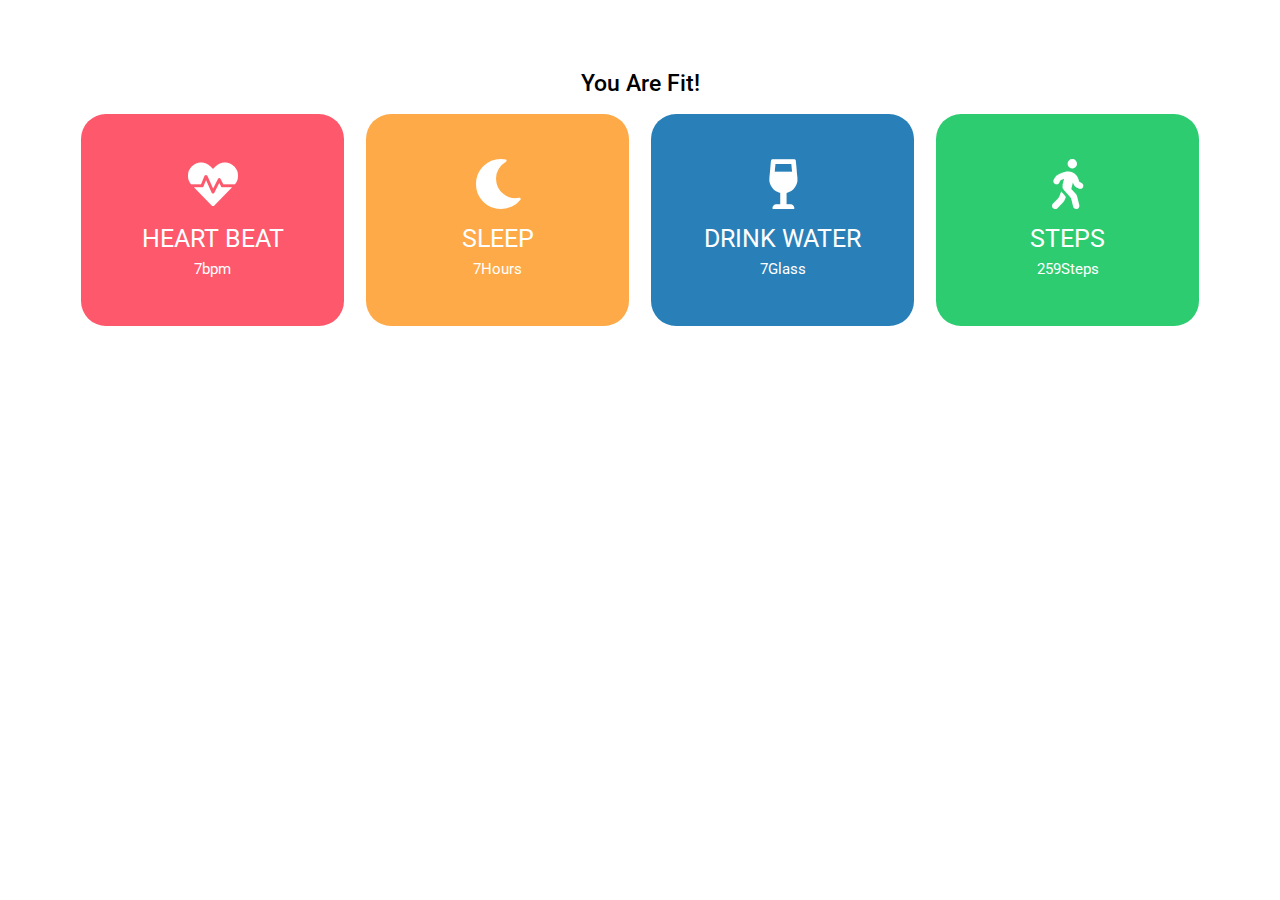
<file: Health App Basic/index.html>
<!DOCTYPE html>
<html lang="en">
<head>
    <meta charset="utf-8">
    <meta http-equiv="X-UA-Compatible" content="IE=edge">
    <meta name="viewport" content="width=device-width, initial-scale=1">
    <link rel="shortcut icon" href="img/favicon.png">
    <title>Healthy Heart</title>
    <link href="https://fonts.googleapis.com/css2?family=Roboto:wght@400;500&display=swap" rel="stylesheet">
    <link href="css/style.css" rel="stylesheet">
    <link rel="stylesheet" href="https://cdnjs.cloudflare.com/ajax/libs/font-awesome/5.15.4/css/all.min.css"/>

</head>

<body>

        <div id="tracking_area">
            <div class="inner_tracking title">
                <h2 class="health">How are you Feeling</h2>
            </div>
            <div class="inner_tracking main">
                <div class="child_tracking">
                    <i class="fas fa-heartbeat"></i>
                    <h5>Heart Beat</h5>
                    <p><spa class="counter" data-target="75"> 0 </spa>bpm</p>
                </div>
                <div class="child_tracking">
                    <i class="fas fa-moon"></i>
                    <h5>Sleep</h5>
                    <p><spa class="counter" data-target="8"> 0 </spa>Hours</p>
                </div>
                <div class="child_tracking">
                    <i class="fas fa-wine-glass-alt"></i>
                    <h5>Drink Water</h5>
                    <p><spa class="counter" data-target="10"> 0 </spa>Glass</p>
                </div>
                <div class="child_tracking">
                    <i class="fas fa-walking"></i>
                    <h5>Steps</h5>
                    <p><spa class="counter" data-target="11000"> 00000 </spa>Steps</p>
                </div>

            </div>
        </div>

<script src="js/app.js"></script>
</body>
</html>
</file>
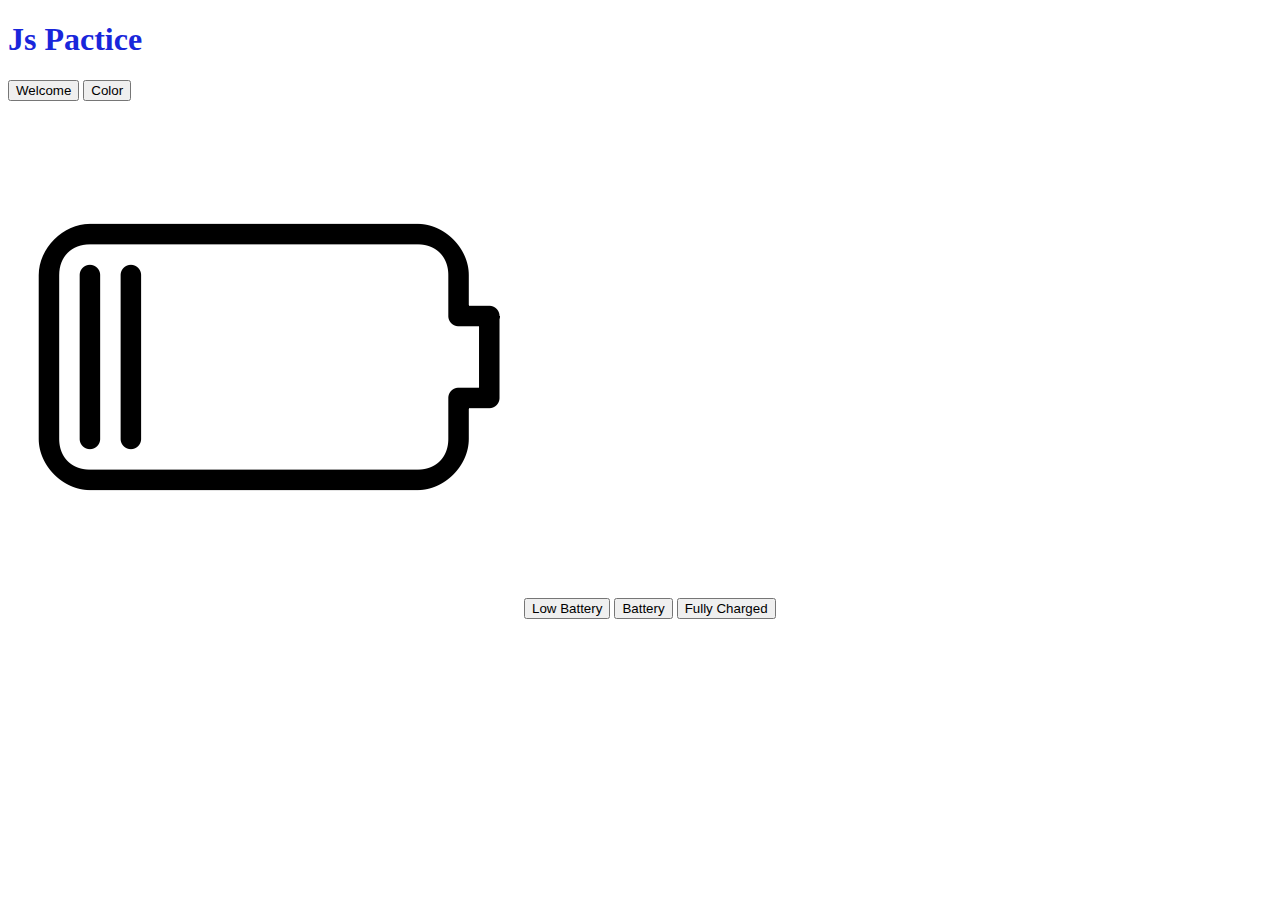
<file: onclick.html>
<!DOCTYPE html>
<html lang="en">
<head>
  <meta charset="UTF-8">
  <meta http-equiv="X-UA-Compatible" content="IE=edge">
  <meta name="viewport" content="width=device-width, initial-scale=1.0">
  <title>Document</title>
</head>
<body>
<h1 style="color: rgb(25, 38, 219);" id="change"> Js Pactice</h1>
<button onclick="document.getElementById('change').innerHTML='Welcome to Js World'">Welcome</button>
<button onclick="document.getElementById('change').style.color='red'">Color</button>
<br>
<img  id="changeImg" src="img/lowBattery.png" alt="">
<button onclick="document.getElementById('changeImg').src='img/lowBattery.png'">Low Battery</button>
<button onclick="document.getElementById('changeImg').src='img/Battery.png'">Battery</button>
<button onclick="document.getElementById('changeImg').src='img/fullyCharged.png'">Fully Charged</button>

<script>
</script>
</body>
</html>
</file>
<file: Health App Basic/css/style.css>
*,
*::after,
*::before {
    box-sizing: border-box;
}

body {
    background: none repeat scroll 0 0;
    font-family: 'Roboto', sans-serif;
    font-size: 15px;
    font-weight: 400;
    line-height: 1.5em;
}
#tracking_area{
    width: 100%;
    clear: both;
    padding: 45px 0;
}
.inner_tracking{
    width: 98%;
    max-width: 1140px ;
    margin: 0 auto;
    text-align: center;
}
.inner_tracking h2{
    font-weight: 500;
    margin-bottom: 20px;
}
.inner_tracking.main{
    display: flex;
}
.child_tracking{
    background: #2ecc71;
    color: white;
    width: 25%;
    padding: 45px 30px;
    margin: 0 1% 10px;
    border-radius: 25px;
}.child_tracking:nth-child(1){
    background: #FD586B;
}.child_tracking:nth-child(2){
    background: #FEAA48;
}.child_tracking:nth-child(3){
    background: #2980b9;
}
 .child_tracking i{
     font-size: 50px;
     margin-bottom: 20px;
 } .child_tracking h5{
     font-size: 25px;
    font-weight: 400;
    text-transform: uppercase;
    line-height: 1.2rem;
    margin: 0 0 10px;
 }.child_tracking p{
     margin: 0;
 }
</file>
